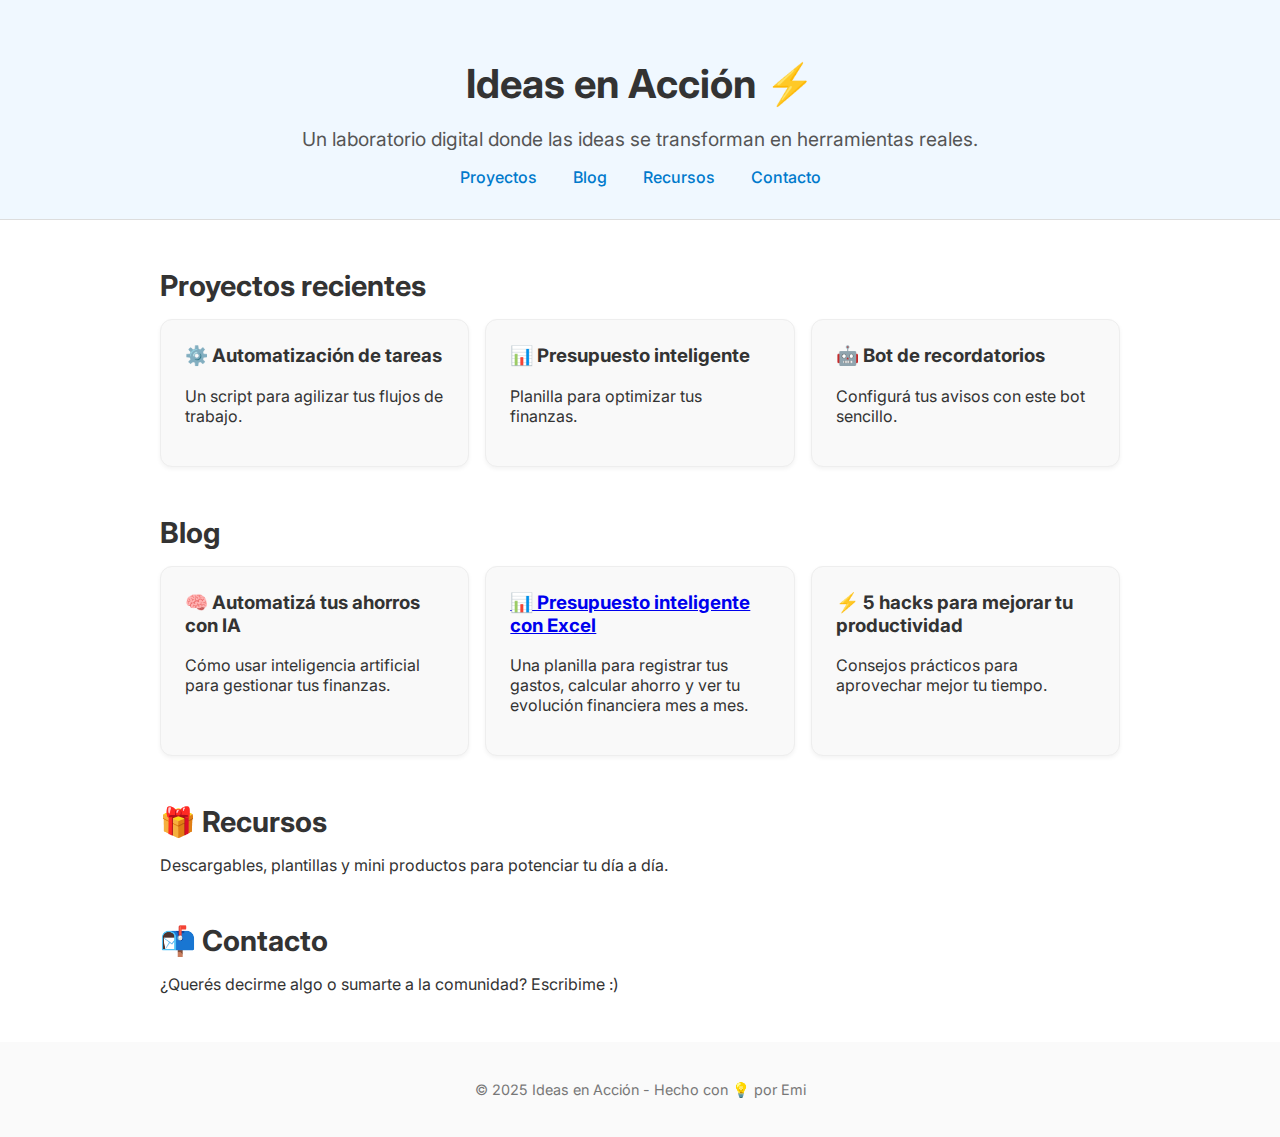
<file: index.html>
<!DOCTYPE html>
<html lang="es">
<head>
    <meta charset="UTF-8">
    <meta name="viewport" content="width=device-width, initial-scale=1.0">
    <title>Ideas en Acción ⚡</title>
    <link rel="stylesheet" href="assets/style.css">
    <link href="https://fonts.googleapis.com/css2?family=Inter:wght@400;700&display=swap" rel="stylesheet">
</head>
<body>
    <header>
        <div class="container">
            <h1>Ideas en Acción ⚡</h1>
            <p class="subtitle">Un laboratorio digital donde las ideas se transforman en herramientas reales.</p>
            <nav>
                <a href="#proyectos">Proyectos</a>
                <a href="#blog">Blog</a>
                <a href="#recursos">Recursos</a>
                <a href="#contacto">Contacto</a>
            </nav>
        </div>
    </header>
    <main class="container">
        <section id="proyectos">
            <h2>Proyectos recientes</h2>
            <div class="card-grid">
                <div class="card">
                    <h3>⚙️ Automatización de tareas</h3>
                    <p>Un script para agilizar tus flujos de trabajo.</p>
                </div>
                <div class="card">
                    <h3>📊 Presupuesto inteligente</h3>
                    <p>Planilla para optimizar tus finanzas.</p>
                </div>
                <div class="card">
                    <h3>🤖 Bot de recordatorios</h3>
                    <p>Configurá tus avisos con este bot sencillo.</p>
                </div>
            </div>
        </section>

        <section id="blog">
            <h2>Blog</h2>
            <div class="card-grid">
                <div class="card">
                    <h3>🧠 Automatizá tus ahorros con IA</h3>
                    <p>Cómo usar inteligencia artificial para gestionar tus finanzas.</p>
                </div>
                <div class="card">
                    <h3><a href="presupuesto-inteligente.html">📊 Presupuesto inteligente con Excel</a></h3>
                    <p>Una planilla para registrar tus gastos, calcular ahorro y ver tu evolución financiera mes a mes.</p>
                </div>
                <div class="card">
                    <h3>⚡ 5 hacks para mejorar tu productividad</h3>
                    <p>Consejos prácticos para aprovechar mejor tu tiempo.</p>
                </div>
            </div>
        </section>

        <section id="recursos">
            <h2>🎁 Recursos</h2>
            <p>Descargables, plantillas y mini productos para potenciar tu día a día.</p>
        </section>

        <section id="contacto">
            <h2>📬 Contacto</h2>
            <p>¿Querés decirme algo o sumarte a la comunidad? Escribime :)</p>
        </section>
    </main>
    <footer>
        <p>© 2025 Ideas en Acción - Hecho con 💡 por Emi</p>
    </footer>
</body>
</html>
</file>
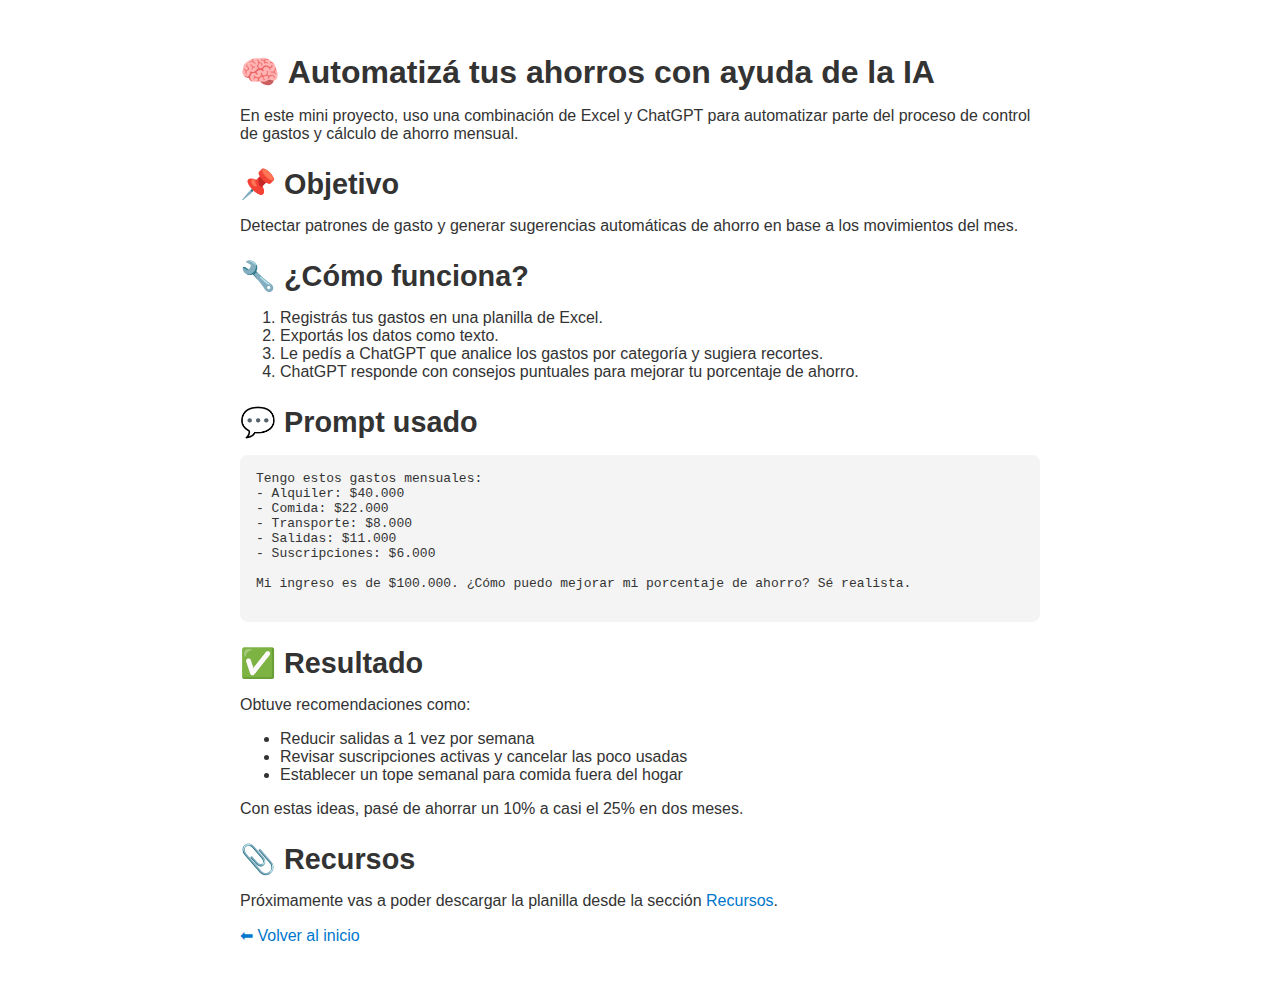
<file: ahorro-ia.html>
<!DOCTYPE html>
<html lang="es">
<head>
    <meta charset="UTF-8">
    <meta name="viewport" content="width=device-width, initial-scale=1.0">
    <title>Automatizá tus ahorros con IA</title>
    <link rel="stylesheet" href="assets/style.css">
    <style>
        body {
            font-family: 'Inter', sans-serif;
            padding: 2rem;
            max-width: 800px;
            margin: auto;
            background: #ffffff;
            color: #333;
        }
        h1 {
            font-size: 2rem;
            margin-bottom: 1rem;
        }
        pre {
            background: #f4f4f4;
            padding: 1rem;
            border-radius: 8px;
            overflow-x: auto;
        }
        a {
            color: #0077cc;
            text-decoration: none;
        }
        a:hover {
            text-decoration: underline;
        }
    </style>
</head>
<body>
    <h1>🧠 Automatizá tus ahorros con ayuda de la IA</h1>
    <p>En este mini proyecto, uso una combinación de Excel y ChatGPT para automatizar parte del proceso de control de gastos y cálculo de ahorro mensual.</p>
    
    <h2>📌 Objetivo</h2>
    <p>Detectar patrones de gasto y generar sugerencias automáticas de ahorro en base a los movimientos del mes.</p>

    <h2>🔧 ¿Cómo funciona?</h2>
    <ol>
        <li>Registrás tus gastos en una planilla de Excel.</li>
        <li>Exportás los datos como texto.</li>
        <li>Le pedís a ChatGPT que analice los gastos por categoría y sugiera recortes.</li>
        <li>ChatGPT responde con consejos puntuales para mejorar tu porcentaje de ahorro.</li>
    </ol>

    <h2>💬 Prompt usado</h2>
    <pre>
Tengo estos gastos mensuales:
- Alquiler: $40.000
- Comida: $22.000
- Transporte: $8.000
- Salidas: $11.000
- Suscripciones: $6.000

Mi ingreso es de $100.000. ¿Cómo puedo mejorar mi porcentaje de ahorro? Sé realista.
    </pre>

    <h2>✅ Resultado</h2>
    <p>Obtuve recomendaciones como:</p>
    <ul>
        <li>Reducir salidas a 1 vez por semana</li>
        <li>Revisar suscripciones activas y cancelar las poco usadas</li>
        <li>Establecer un tope semanal para comida fuera del hogar</li>
    </ul>

    <p>Con estas ideas, pasé de ahorrar un 10% a casi el 25% en dos meses.</p>

    <h2>📎 Recursos</h2>
    <p>Próximamente vas a poder descargar la planilla desde la sección <a href="index.html#recursos">Recursos</a>.</p>

    <p><a href="index.html">⬅ Volver al inicio</a></p>
</body>
</html>
</file>
<file: assets/style.css>
body {
    margin: 0;
    font-family: 'Inter', sans-serif;
    background: #ffffff;
    color: #333;
}

header {
    background-color: #f0f8ff;
    padding: 2rem 0;
    text-align: center;
    border-bottom: 1px solid #ddd;
}

.container {
    max-width: 960px;
    margin: auto;
    padding: 0 1rem;
}

h1 {
    font-size: 2.5rem;
    margin-bottom: 0.5rem;
}

.subtitle {
    font-size: 1.2rem;
    color: #555;
    margin-bottom: 1rem;
}

nav a {
    margin: 0 1rem;
    color: #007acc;
    text-decoration: none;
    font-weight: 500;
}

section {
    margin: 3rem 0;
}

h2 {
    font-size: 1.8rem;
    margin-bottom: 1rem;
}

.card-grid {
    display: grid;
    grid-template-columns: repeat(auto-fit, minmax(280px, 1fr));
    gap: 1rem;
}

.card {
    background: #f9f9f9;
    border: 1px solid #eee;
    border-radius: 12px;
    padding: 1.5rem;
    box-shadow: 0 2px 4px rgba(0,0,0,0.05);
}

.card h3 {
    margin-top: 0;
}

footer {
    text-align: center;
    padding: 1.5rem;
    background: #fafafa;
    font-size: 0.9rem;
    color: #777;
}
</file>
